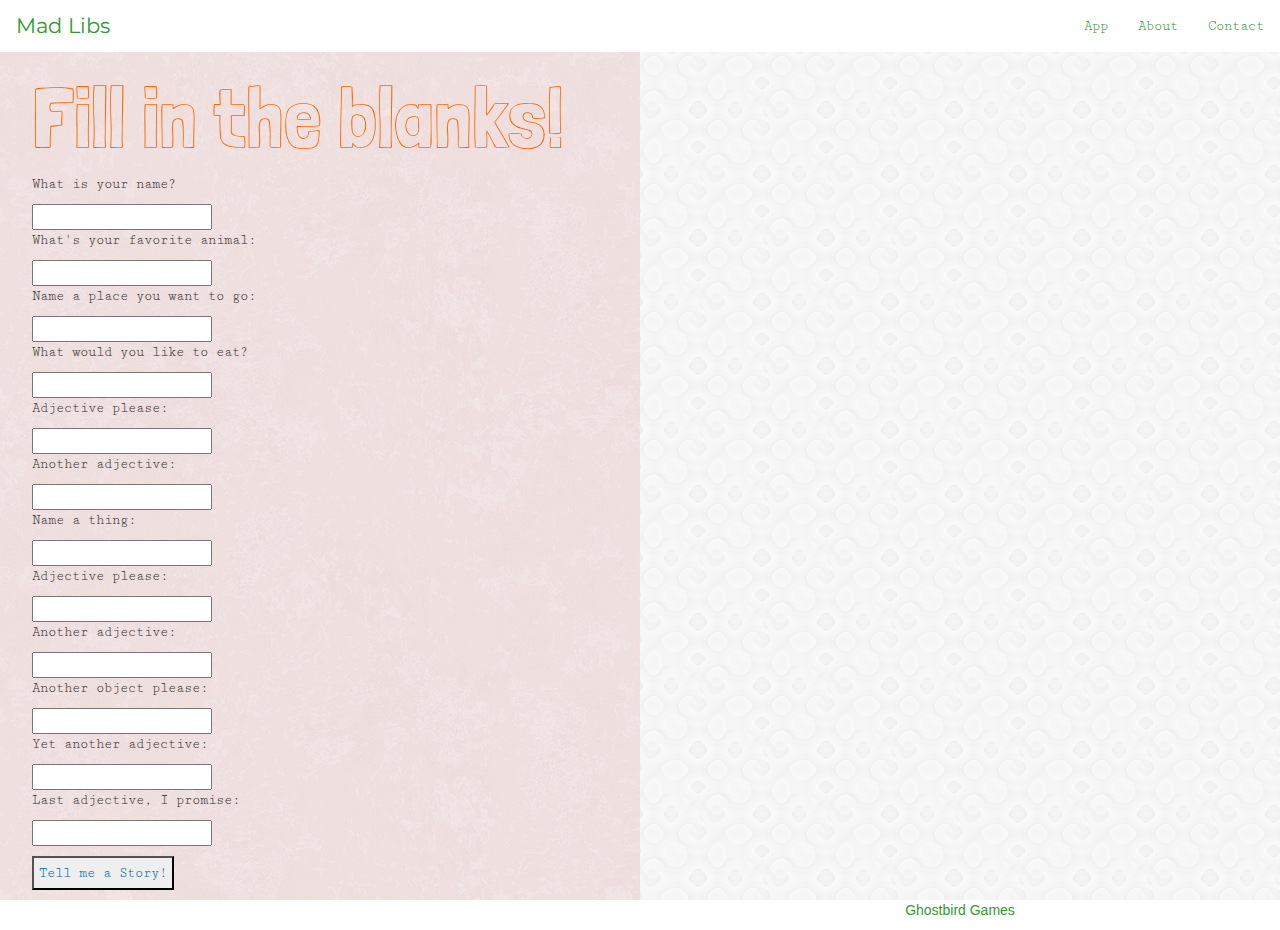
<file: index.html>
<!DOCTYPE html>
<html>
<head>
    <title>Mad Libs</title>
    <meta name="viewport" content="width=device-width, initial-scale=1.0">
    <link rel="stylesheet" href="css/bootstrap-theme.min.css">
    <link rel="stylesheet" href="css/bootstrap.min.css">
    <link href='https://fonts.googleapis.com/css?family=Londrina+Outline|Montserrat|Cutive+Mono' rel='stylesheet' type='text/css'>
    <link rel="stylesheet" href="css/mad_libs_style.css">
    <link rel="stylesheet" href="css/responsive.css">
    <link rel="shortcut icon" href="./img/ml-favicon.png">
</head>
<body>
    <nav class="navbar">
        <div class="navbar-header">
            <a class="navbar-brand main-logo" href="index.html">Mad Libs</a>
        </div>
        <div class="navbar-collapse collapse">
            <ul class="nav navbar-nav navbar-right">
                <li class="center"><a href="app.html">App</a></li>
                <li class="center"><a href="about.html">About</a></li>
                <li class="right"><a href="contact.html">Contact</a></li>
            </ul>
        </div>
    </nav>

    <div id="wrapper">

        <div class="left-form col-md-6">
            <h1 id="form-dirs">Fill in the blanks!</h1>
            <div id="form">
                <form>
                    <p class="pform">What is your name?</p> 
                    <input id="input1" type="text" /><br>
                    <p class="pform">What's your favorite animal:</p> 
                    <input id="input2" type="text" /><br>
                    <p class="pform">Name a place you want to go:</p> 
                    <input id="input3" type="text" /><br>
                    <p class="pform">What would you like to eat?</p> 
                    <input id="input4" type="text" /><br>
                    <p class="pform">Adjective please:</p> 
                    <input id="input5" type="text" /><br>
                    <p class="pform">Another adjective:</p> 
                    <input id="input6" type="text" /><br>
                    <p class="pform">Name a thing:</p> 
                    <input id="input7" type="text" /><br>
                    <p class="pform">Adjective please:</p> 
                    <input id="input8" type="text" /><br>
                    <p class="pform">Another adjective:</p> 
                    <input id="input9" type="text" /><br>
                    <p class="pform">Another object please:</p> 
                    <input id="input10" type="text" /><br>
                    <p class="pform">Yet another adjective:</p> 
                    <input id="input11" type="text" /><br>
                    <p class="pform">Last adjective, I promise:</p> 
                    <input id="input12" type="text" /><br>
                </form>
            </div>
            <button id="tell-story">Tell me a Story!</button>
            <button id="play-again">Play Again!</button>
        </div>

        <div class="right-story col-md-6">
            <div id="story">
                <p>Once upon a time, <strong class="word1"> </strong> went for a walk in the <strong class="word3"> </strong>. Pretty soon, <strong class="word1"> </strong> came upon a house. <strong class="word1"> </strong> knocked, and when no one answered, <strong class="word1"> </strong> walked right in.</p>
                <br>
                <p>At the table in the kitchen, there were three bowls of <strong class="word4"> </strong>. <strong class="word1"> </strong> was hungry, and tasted the <strong class="word4"> </strong> from the first bowl.</p>
                <p>'This <strong class="word4"> </strong> is too <strong class="word5"> </strong>!' <strong class="word1"> </strong> exclaimed.</p>
                <p>So, <strong class="word1"> </strong> tasted the <strong class="word4"> </strong> from the second bowl.</p>
                <p>'This <strong class="word4"> </strong> is too <strong class="word6"> </strong>!' <strong class="word1"> </strong> said.</p>
                <p>So, <strong class="word1"> </strong> tasted the last bowl of <strong class="word4"> </strong>.</p>
                <p>'Ahhhh, this <strong class="word4"> </strong> is just right,' <strong class="word1"> </strong> said happily and ate it all up.</p>
                <br>
                <p>After <strong class="word1"> </strong> had eaten the three <strong class="word2"> </strong>'s breakfasts, <strong class="word1"> </strong> was feeling a little tired. So <strong class="word1"> </strong> walked into the living room and saw three <strong class="word7"> </strong>s. <strong class="word1"> </strong> sat in the first <strong class="word7"> </strong> to rest <strong class="word1"> </strong>'s feet.</p>
                <p>'This <strong class="word7"> </strong> is too <strong class="word8"> </strong>!' <strong class="word1"> </strong> exclaimed.</p>
                <p>So <strong class="word1"> </strong> sat in the second <strong class="word7"> </strong>.</p>
                <p>'This <strong class="word7"> </strong> is too <strong class="word9"> </strong>!' <strong class="word1"> </strong> whined.</p>
                <p>So <strong class="word1"> </strong> tried the last and smallest <strong class="word7"> </strong>.</p>
                <p>'Ahhhh, this <strong class="word7"> </strong> is just right,' <strong class="word1"> </strong> sighed. But just as <strong class="word1"> </strong> settled down into the <strong class="word7"> </strong> to rest, it broke into pieces!</p>
                <br>
                <p><strong class="word1"> </strong> had just about enough by now, so <strong class="word1"> </strong> went upstairs to the bedroom. <strong class="word1"> </strong> lay down in the first <strong class="word10"> </strong>, but it was too <strong class="word11"> </strong>. Then <strong class="word1"> </strong> lay down in the second <strong class="word10"> </strong> but it was too <strong class="word12"> </strong>. Then <strong class="word1"> </strong> lay down in the third <strong class="word10"> </strong> and it was just right. <strong class="word1"> </strong> fell asleep.</p>
                <br>
                <p>As <strong class="word1"> </strong> was sleeping, the three <strong class="word2"> </strong>s came home.</p>
                <p>'Someone's been eating my <strong class="word4"> </strong>,' growled the Papa <strong class="word2"> </strong>.</p>
                <p>'Someone's been eating my <strong class="word4"> </strong>,' said the Mama <strong class="word2"> </strong>.</p>
                <p>'Someone's been eating my <strong class="word4"> </strong>, and they ate it all up!' cried the Baby <strong class="word2"> </strong>.</p>
                <br>
                <p>'Someone's been sitting in my <strong class="word7"> </strong>,' growled the Papa <strong class="word2"> </strong>.</p>
                <p>'Someone's been sitting in my <strong class="word7"> </strong>,' said the Mama <strong class="word2"> </strong>.</p>
                <p>'Someone's been sitting in my <strong class="word7"> </strong>, and they broke it all to pieces!' cried the Baby <strong class="word2"> </strong>.</p>
                <br>
                <p>They decided to look around some more and when they got upstairs to the bedroom, the Papa <strong class="word2"> </strong> growled, 'Someone's been sleeping in my <strong class="word10"> </strong>!'</p>
                <p>'Someone's been sleeping in my <strong class="word10"> </strong>, too!' said the Mama <strong class="word2"> </strong>.</p>
                <p>'Someone's been sleeping in my <strong class="word10"> </strong>, and they're still there!' excalimed the Baby <strong class="word2"> </strong>.</p>
                <br>
                <p>Just then, <strong class="word1"> </strong> woke up and saw the three <strong class="word2"> </strong>s. <strong class="word1"> </strong> screamed, 'Help!' and jumped up and ran out of the room. <strong class="word1"> </strong> ran down the stairs, opened the door, and ran away into the <strong class="word3"> </strong>. And <strong class="word1"> </strong> never returned to the home of the three <strong class="word2"> </strong>s. But the three <strong class="word2"> </strong>s never stopped hunting <strong class="word1"> </strong>, not until the day they all died.</p>
                <br>
                <p>THE END</p>
            </div>
        </div>

    </div>

    <footer>
        <p>Ghostbird Games</p>
    </footer>

    <script src="https://ajax.googleapis.com/ajax/libs/jquery/1.11.3/jquery.min.js"></script>
    <script src="js/bootstrap.min.js" type="text/javascript"></script>
    <script src="js/jquery.matchHeight-min.js" type="text/javascript"></script>
    <script src="js/match_height.js" type="text/javascript"></script>
    <script>
        $(document).ready(function () {
            $("#story").hide();
            $("#play-again").hide();
        }); // end document ready function
    </script>
    <script src="js/mad_libs_js.js" type="text/javascript"></script>
</body>
</html>
</file>
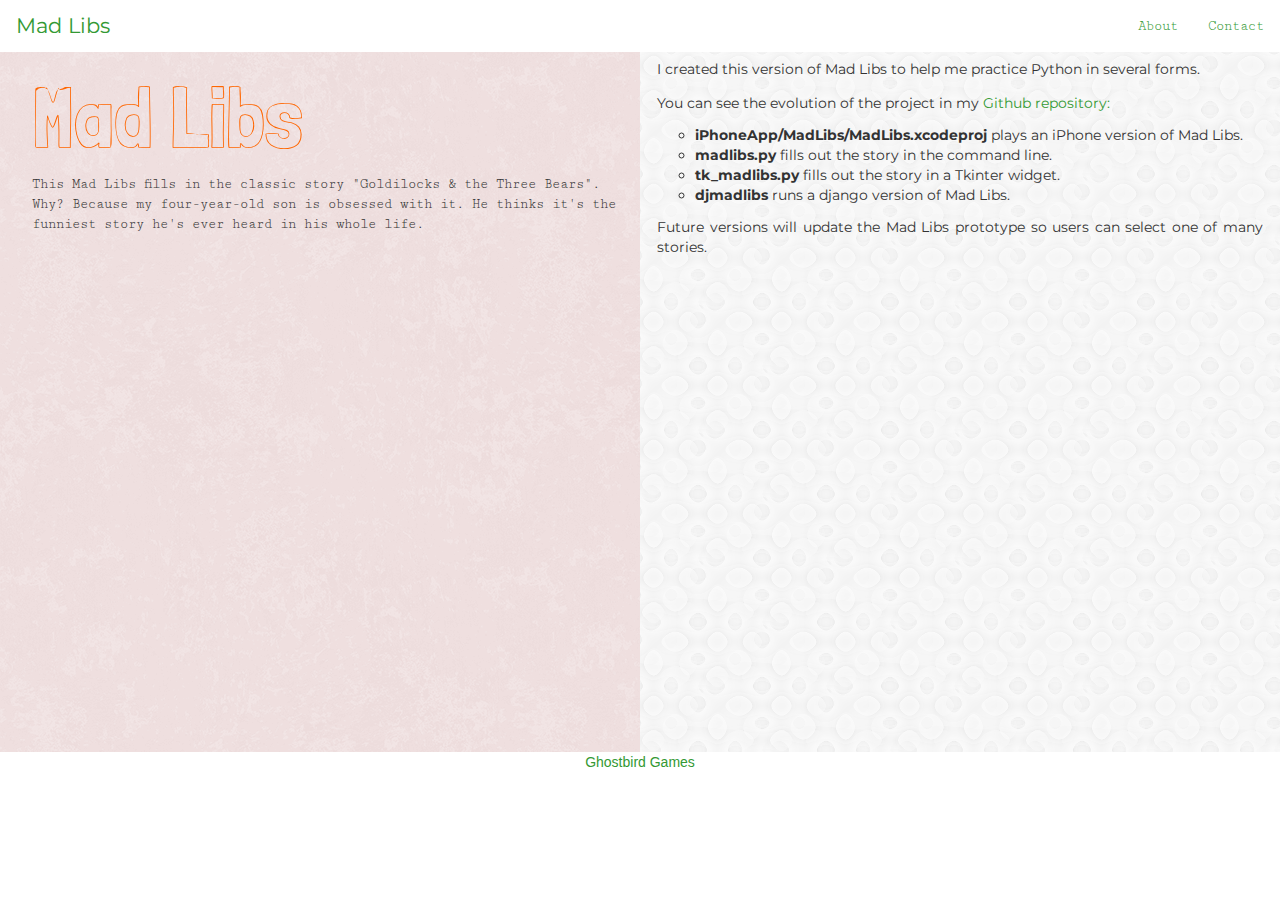
<file: about.html>
<!DOCTYPE html>
<html>
<head>
    <title>Mad Libs | About</title>
    <meta name="viewport" content="width=device-width, initial-scale=1.0">
    <link rel="stylesheet" href="css/bootstrap-theme.min.css">
    <link rel="stylesheet" href="css/bootstrap.min.css">
    <link href='https://fonts.googleapis.com/css?family=Londrina+Outline|Montserrat|Cutive+Mono' rel='stylesheet' type='text/css'>
    <link rel="stylesheet" href="css/mad_libs_style.css">
    <link rel="stylesheet" href="css/responsive.css">
    <link rel="shortcut icon" href="./img/ml-favicon.png">
</head>
<body>
    <nav class="navbar">
        <div class="navbar-header">
            <a class="navbar-brand main-logo" href="index.html">Mad Libs</a>
        </div>
        <div class="navbar-collapse collapse">
            <ul class="nav navbar-nav navbar-right">
                <li class="center"><a href="about.html">About</a></li>
                <li class="right"><a href="contact.html">Contact</a></li>
            </ul>
        </div>
    </nav>

    <div class="left-form col-md-6 secondary">
        <h1>Mad Libs</h1>
        <p>This Mad Libs fills in the classic story "<span class="title">Goldilocks &amp; the Three Bears</span>". Why? Because my four-year-old son is obsessed with it. He thinks it's the funniest story he's ever heard in his whole life. </p>
    </div>

    <div class="right-story col-md-6 secondary">
        <p>I created this version of Mad Libs to help me practice Python in several forms.</p>
        <p>You can see the evolution of the project in my <a href="https://github.com/ginnypx1/Mad-Libs">Github repository:</a></p>
        <ul class="versions">
            <li><strong>iPhoneApp/MadLibs/MadLibs.xcodeproj</strong> plays an iPhone version of Mad Libs.</li>
            <li><strong>madlibs.py</strong> fills out the story in the command line.</li>
            <li><strong>tk_madlibs.py</strong> fills out the story in a Tkinter widget.</li>
            <li><strong>djmadlibs</strong> runs a django version of Mad Libs.</li>
        </ul>
        <p>Future versions will update the Mad Libs prototype so users can select one of many stories.</p>
    </div>

    <footer class="site-footer">
        <p>Ghostbird Games</p>
    </footer>

    <script src="https://ajax.googleapis.com/ajax/libs/jquery/1.11.3/jquery.min.js"></script>
    <script src="js/bootstrap.min.js" type="text/javascript"></script>
    <script src="js/jquery.matchHeight-min.js" type="text/javascript"></script>
    <script src="js/match_height.js" type="text/javascript"></script>
    <script src="js/mad_libs_js.js" type="text/javascript"></script>
</body>
</html>
</file>
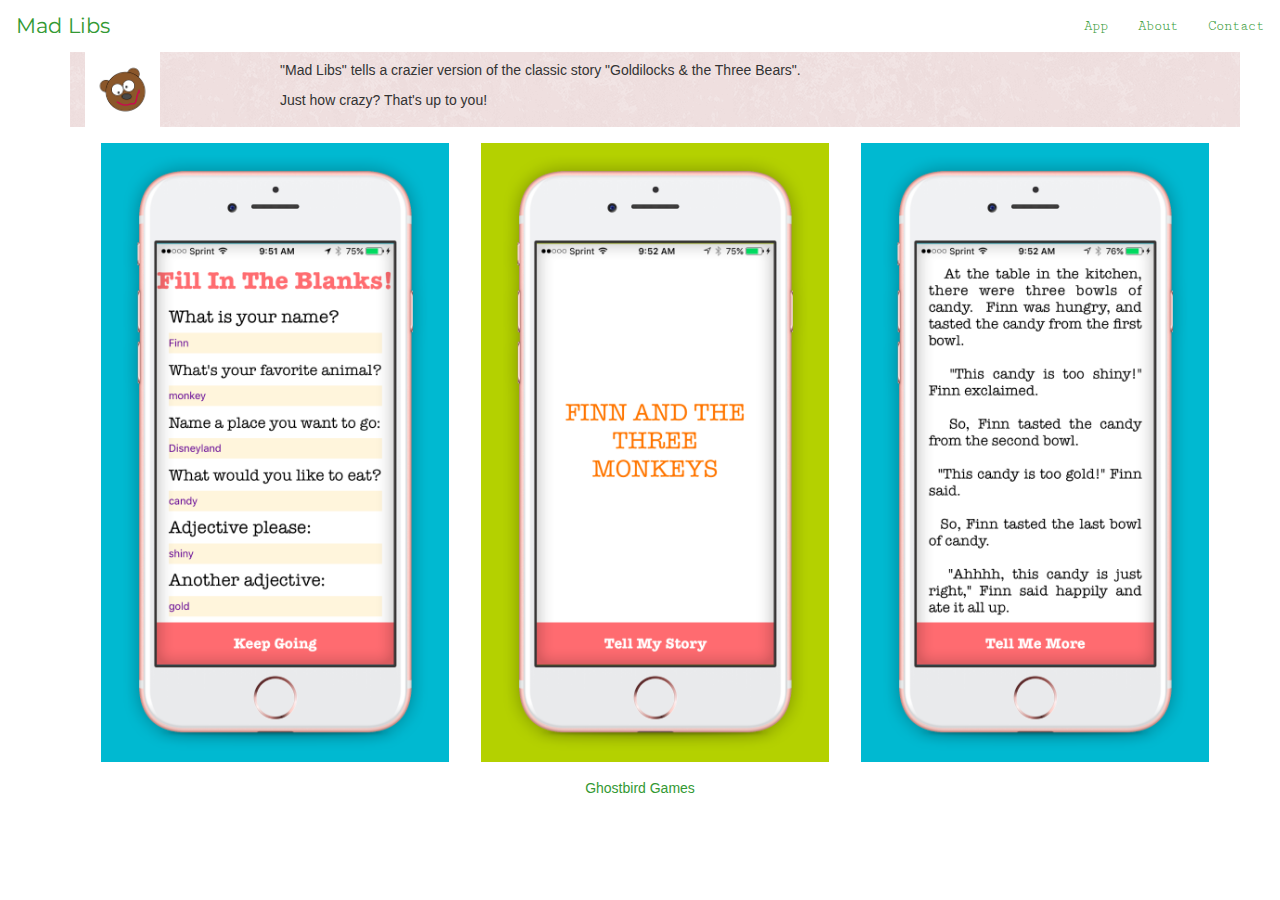
<file: app.html>
<!DOCTYPE html>
<html>
<head>
    <title>Mad Libs</title>
    <meta name="viewport" content="width=device-width, initial-scale=1.0">
    <link rel="stylesheet" href="css/bootstrap-theme.min.css">
    <link rel="stylesheet" href="css/bootstrap.min.css">
    <link href='https://fonts.googleapis.com/css?family=Londrina+Outline|Montserrat|Cutive+Mono' rel='stylesheet' type='text/css'>
    <link rel="stylesheet" href="css/mad_libs_style.css">
    <link rel="stylesheet" href="css/responsive.css">
    <link rel="shortcut icon" href="./img/ml-favicon.png">
</head>
<body>
    <nav class="navbar">
        <div class="navbar-header">
            <a class="navbar-brand main-logo" href="index.html">Mad Libs</a>
        </div>
        <div class="navbar-collapse collapse">
            <ul class="nav navbar-nav navbar-right">
                <li class="center"><a href="app.html">App</a></li>
                <li class="center"><a href="about.html">About</a></li>
                <li class="right"><a href="contact.html">Contact</a></li>
            </ul>
        </div>
    </nav>

    <div class="container">
        <div class="container" id="app-highlight">
            <div class="row">
            <div class="col-xs-2">
                <img src="img/bearIcon.png" alt="Crazy bear logo for MadLibs" width="75">
            </div>
            <div class="col-xs-10" id="app-text">
                <p>"Mad Libs" tells a crazier version of the classic story "Goldilocks &amp; the Three Bears".</p>
                <p>Just how crazy? That's up to you!</p>
            </div>
            </div>
        </div>

        <div class="container" id="screenshot-gallery">
            <div>
                <img src="img/app-screenshots/4.7-inch Screenshot 1.jpg" alt="Screenshot of the fill in the blanks questions for Mad Libs">
            </div>
            <div>
                <img src="img/app-screenshots1/4.7-inch Screenshot 1.jpg" alt="Screenshot of the title of the Mad Libs story">
            </div>
            <div>
                <img src="img/app-screenshots2/4.7-inch Screenshot 1.jpg" alt="Screenshot of a portion of the Mad Libs story">
            </div>
        </div>
    </div>

    <footer>
        <p>Ghostbird Games</p>
    </footer>

    <script src="https://ajax.googleapis.com/ajax/libs/jquery/1.11.3/jquery.min.js"></script>
    <script src="js/bootstrap.min.js" type="text/javascript"></script>
    <script src="js/jquery.matchHeight-min.js" type="text/javascript"></script>
    <script src="js/match_height.js" type="text/javascript"></script>
</body>
</html>
</file>
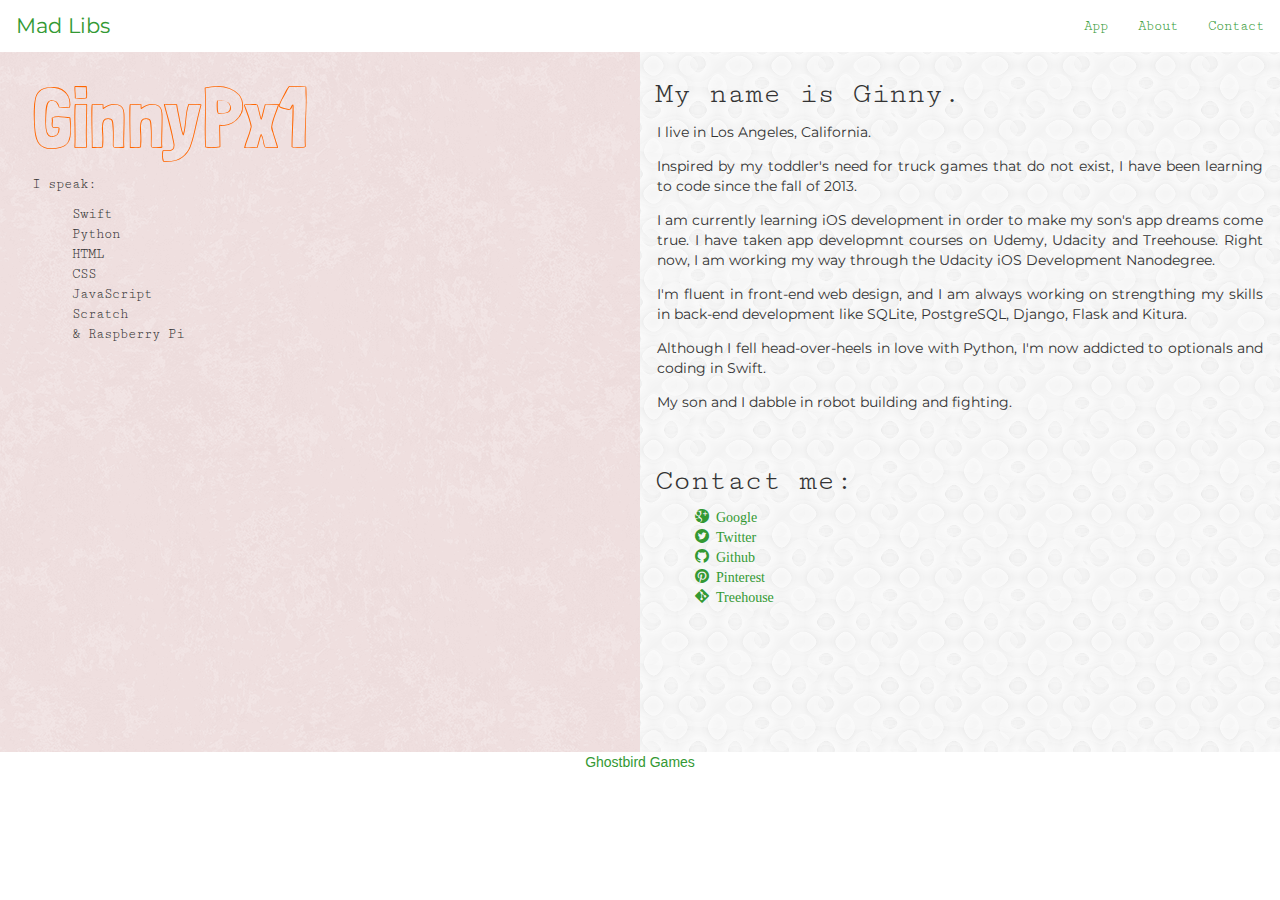
<file: contact.html>
<!DOCTYPE html>
<html>
<head>
    <title>Mad Libs | Contact</title>
    <meta name="viewport" content="width=device-width, initial-scale=1.0">
    <link rel="stylesheet" href="css/bootstrap-theme.min.css">
    <link rel="stylesheet" href="css/bootstrap.min.css">
    <link href='https://fonts.googleapis.com/css?family=Londrina+Outline|Montserrat|Cutive+Mono' rel='stylesheet' type='text/css'>
    <link rel="stylesheet" href="css/mad_libs_style.css">
    <link rel="stylesheet" href="css/responsive.css">
    <link rel="shortcut icon" href="./img/ml-favicon.png">
</head>
<body>
    <nav class="navbar">
        <div class="navbar-header">
            <a class="navbar-brand main-logo" href="index.html">Mad Libs</a>
        </div>
        <div class="navbar-collapse collapse">
            <ul class="nav navbar-nav navbar-right">
                <li class="center"><a href="app.html">App</a></li>
                <li class="center"><a href="about.html">About</a></li>
                <li class="right"><a href="contact.html">Contact</a></li>
            </ul>
        </div>
    </nav>

    <div class="left-form col-md-6 secondary">
        <h1>GinnyPx1</h1>
        <p>I speak:</p>
            <ul>
            <li>Swift</li>
            <li>Python</li>
            <li>HTML</li>
            <li>CSS</li>
            <li>JavaScript</li>
            <li>Scratch</li>
            <li>&amp; Raspberry Pi</li>
            </ul>
    </div>

    <div class="right-story col-md-6 secondary">
        <h2>My name is Ginny.</h2>
        <p>I live in Los Angeles, California.</p>
        <p>Inspired by my toddler's need for truck games that do not exist, I have been learning to code since the fall of 2013.</p>
        <p>I am currently learning iOS development in order to make my son's app dreams come true. I have taken app developmnt courses on Udemy, Udacity and Treehouse. Right now, I am working my way through the Udacity iOS Development Nanodegree.</p>
        <p>I'm fluent in front-end web design, and I am always working on strengthing my skills in back-end development like SQLite, PostgreSQL, Django, Flask and Kitura.</p>
        <p>Although I fell head-over-heels in love with Python, I'm now addicted to optionals and coding in Swift.</p>
        <p>My son and I dabble in robot building and fighting.</p>
        <br>
        <h2>Contact me:</h2>
        <ul class="contacts">
            <li><a href="https://plus.google.com/u/0/112192632544908305119"><span class="icon-google-plus3"><span class="tag">   Google</span></span></a></li>
            <li><a href="https://twitter.com/ginnybx1"><span class="icon-twitter3"><span class="tag">   Twitter</span></span></a></li>
            <li><a href="https://github.com/ginnypx1"><span class="icon-github"><span class="tag">   Github</span></span></a></li>
            <li><a href="https://www.pinterest.com/ginnypx1/"><span class="icon-pinterest"><span class="tag">   Pinterest</span></span></a></li>
            <li><a href="https://teamtreehouse.com/ginnypennekamp"><span class="icon-git"><span class="tag">   Treehouse</span></span></a></li>
        </ul>
    </div>

    <footer>
        <p>Ghostbird Games</p>
    </footer>

    <script src="https://ajax.googleapis.com/ajax/libs/jquery/1.11.3/jquery.min.js"></script>
    <script src="js/bootstrap.min.js" type="text/javascript"></script>
    <script src="js/jquery.matchHeight-min.js" type="text/javascript"></script>
    <script>
        $(document).ready(function() {
            $(function() {
                $('.left-form').matchHeight({
                target: $('.right-story')
                });
            });
        });
    </script>
    <script src="js/mad_libs_js.js" type="text/javascript"></script>
</body>
</html>
</file>
<file: css/mad_libs_style.css>
/*STANDARD PAGE RULES___________________*/
html {
    font-size: 16px;
}
button {
    -webkit-appearance: none;
    border-radius: 0;
}
img {
    max-width: 100%;
}
ul li {
    list-style: none;
}
.versions li {
    list-style-type: circle;
}
/*NAVBAR___________________*/
.navbar {
    margin-bottom: 0px;
}
/*FONTS___________________*/
footer {
    text-align: center;
}
h1 {
    font-family: 'Londrina Outline', cursive;
    font-size: 6em;
}
h2,
.left-form,
.navbar-right {
    font-family: 'Cutive Mono';
}
h5 {
    color: green;
}
.right-story,
.navbar-brand {
    font-family: 'Montserrat', sans-serif;
}
.navbar-brand {
    font-size: 1.5em;
}
.right-story {
    text-align: justify;
}
.right-story p {
    padding: 2px;
}
/*COLORS___________________*/
.left-form,
#app-highlight {
    background-image: url('../img/pink_rice.png');
}
.right-story {
    background-image: url('../img/confectionary.png');
}
a:link,
a:visited,
footer {
    color: #339933; /* green */
}
a:hover,
a:active,
button {
    color: #006699; /* blue */
}
h1,
#story strong {
    color: #FF6600; /* orange */
}
.left-form {
    font-size: 1em;
}
/*SPACING___________________*/
button {
    margin: 10px 0;
    padding: 5px;
}
.left-form {
    padding-left: 2.5%;
}
.left-form,
.right-story {
    height: 100%;
    min-height: 700px;
}
.right-story {
    padding-top: 5px;
}
#app-text {
    padding-top: 0.5rem;
}
/*FLEXBOX___________________*/
#screenshot-gallery {
    display: flex;
    flex-direction: row;
    justify-content: space-around;
}
#screenshot-gallery img {
    padding: 1rem;
}
/*ICONS___________________*/
@font-face {
    font-family: 'icomoon';
    src:url('../fonts/icomoon.eot?rdbu0i');
    src:url('../fonts/icomoon.eot?rdbu0i#iefix') format('embedded-opentype'),
        url('../fonts/icomoon.ttf?rdbu0i') format('truetype'),
        url('../fonts/icomoon.woff?rdbu0i') format('woff'),
        url('../fonts/icomoon.svg?rdbu0i#icomoon') format('svg');
    font-weight: normal;
    font-style: normal;
}

[class^="icon-"], [class*=" icon-"] {
    font-family: 'icomoon';
    speak: none;
    font-style: normal;
    font-weight: normal;
    font-variant: normal;
    text-transform: none;
    line-height: 1;

    /* Better Font Rendering =========== */
    -webkit-font-smoothing: antialiased;
    -moz-osx-font-smoothing: grayscale;
}

.icon-google-plus3:before {
    content: "\e900";
}
.icon-twitter3:before {
    content: "\e901";
}
.icon-github:before {
    content: "\e902";
}
.icon-pinterest:before {
    content: "\e903";
}
.icon-git:before {
    content: "\e904";
}
</file>
<file: css/responsive.css>
/*PHONES to iPHONES*/
@media only screen and (min-width: 320px) and (max-width: 480px) {
	/*body {
		background-color: red;
	}*/
}

/*iPHONES6 to GALAXY*/
@media only screen and (min-width: 360px) and (max-width: 640px) {
	/*body {
		background-color: orange;
	}*/
	.right-story {
		min-height: 1800px;
	}
	.secondary {
		min-height: 400px;
	}
}

/*TABLETS*/
@media only screen and (min-width: 768px) {
	/*body {
		background-color: yellow;
	}*/
}

/*PRINT*/
@media print {
	* {
		background: transparent !important;
		color: #000 !important;
	}
	footer,
	nav {
		display: none;
	}
	img {
		width: 50%;
		height: 50%;
	}
	h1 {
		font-size: 3em;	
	}
}
</file>
